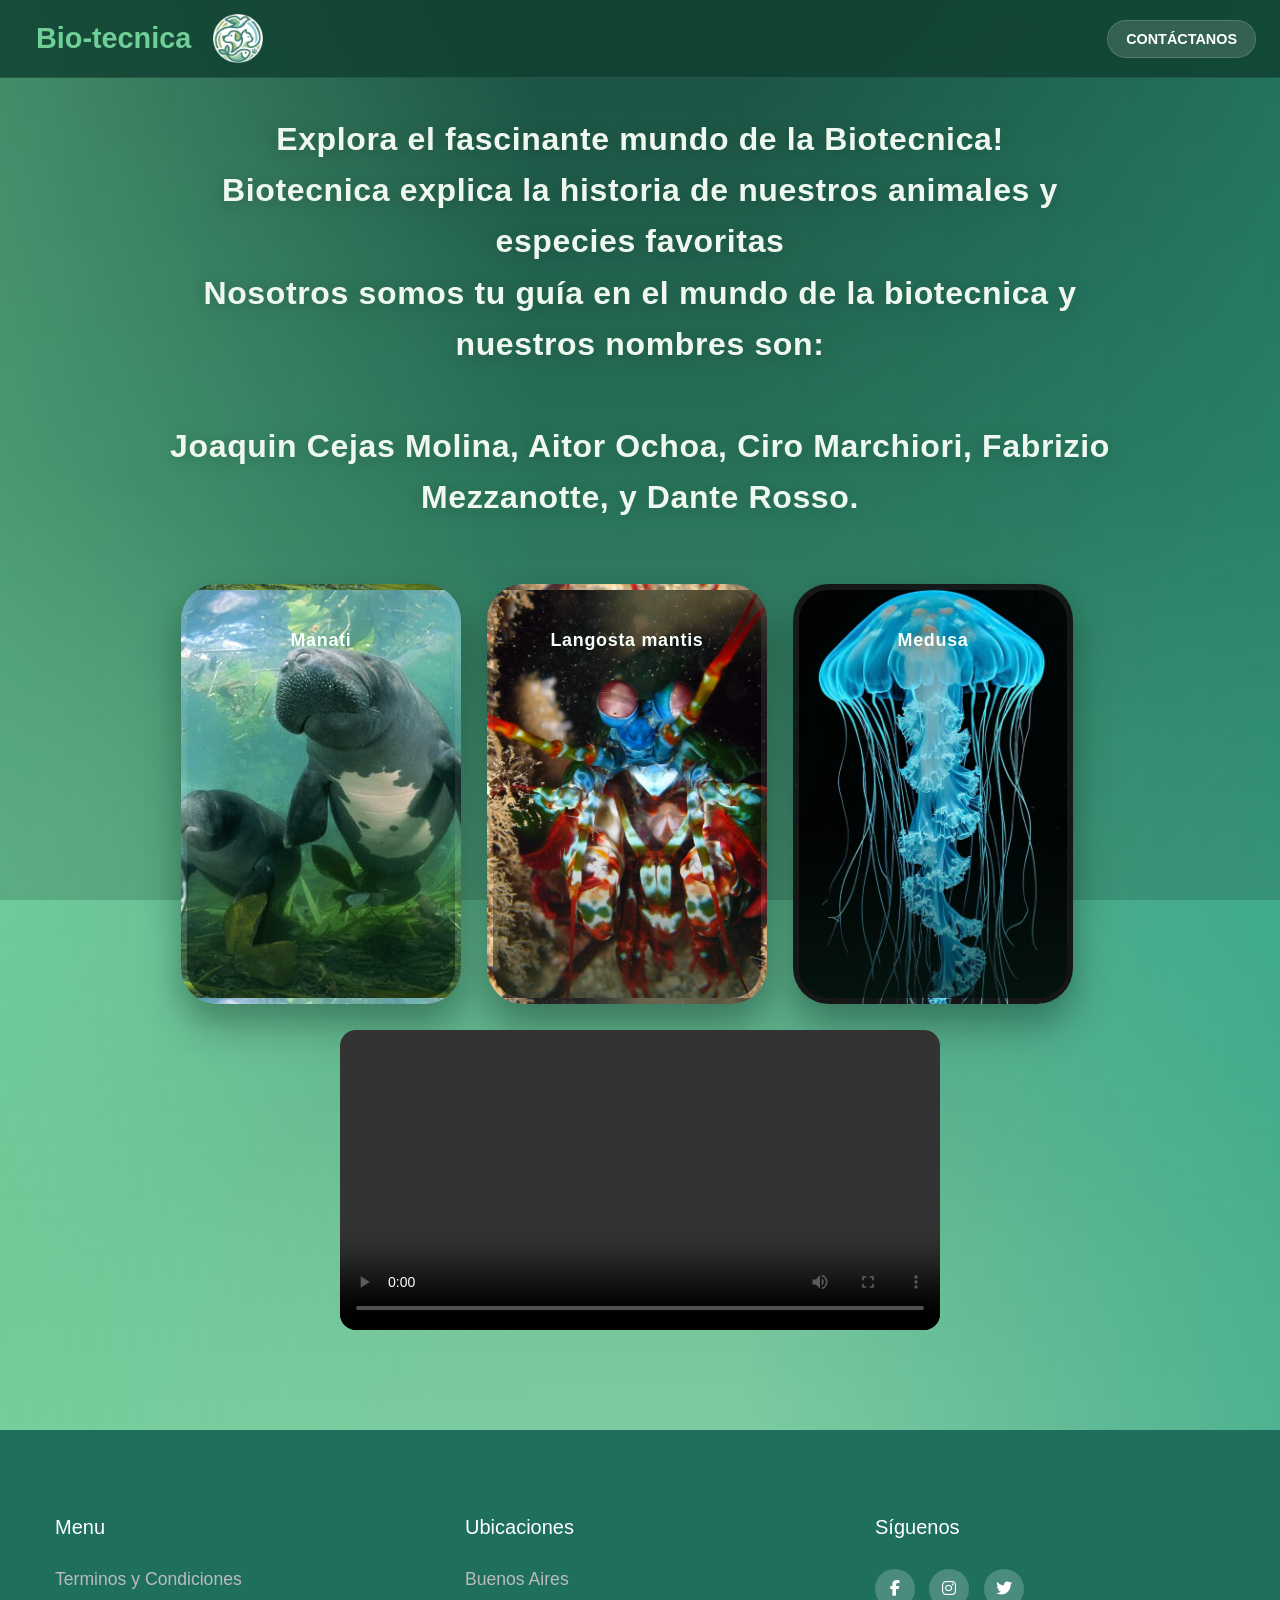
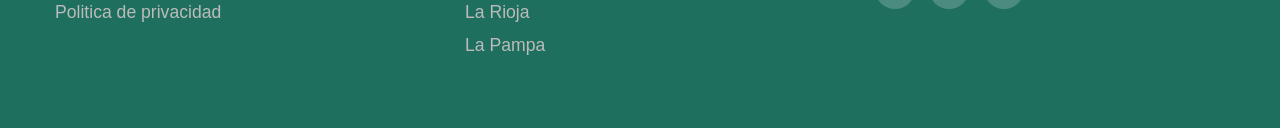
<file: pagina2.html>
<!DOCTYPE html>
<html lang="en">

<head>
    <!-- Enlace al archivo de estilos CSS principal -->
    <link rel="stylesheet" href="style.css">
    <!-- Enlace al archivo de estilos CSS principal -->
    <link rel="stylesheet" href="https://cdnjs.cloudflare.com/ajax/libs/font-awesome/6.2.1/css/all.min.css">
    <!-- Configuración de caracteres y vista en dispositivos móviles -->
    <meta charset="UTF-8">
    <meta name="viewport" content="width=device-width, initial-scale=1.0">
    <title>BIO-TECNICA</title>
</head>

<body>
    <!-- barra de navegación superior -->
    <nav id="NAVEGACION">
        <div class="Logo">
            <a id="INICIO" href="index.html" target="_parent">Bio-tecnica</a>
            <img src="isotiporeal.png" alt="Isotipo">
        </div> <!-- sector del logo -->
        <div class="Menu"> <!-- sector del menú con botones -->
            <a class="boton" href="contacto.html" target="_parent">CONTÁCTANOS</a>
            
        </div>
    </nav>

    <!-- Título principal de la página -->
<h2 class="titulo">Explora el fascinante mundo de la Biotecnica! <br>
Biotecnica explica la historia de nuestros animales y especies favoritas <br>
Nosotros somos tu guía en el mundo de la biotecnica y nuestros nombres son: <br> <br>
Joaquin Cejas Molina, Aitor Ochoa, Ciro Marchiori, Fabrizio Mezzanotte, y Dante Rosso.</h2>

<div class="contenedor">
    <!-- Contenedor de las tarjetas principales -->
    <div class="caja" id="caja7"> <!-- tarjeta 1 -->
        <div class="texto-tarjeta">Manati</div>
        <p></p>
    </div>
    <div class="caja" id="caja8"> <!-- tarjeta 2 -->
        <div class="texto-tarjeta">Langosta mantis</div>
        <p></p>
    </div>
    <div class="caja" id="caja9"> <!-- tarjeta 3 -->
        <div class="texto-tarjeta">Medusa</div>
        <p></p>
    </div>
    <br>
    <video src="5 Datos curiosos sobre animales marinos.mp4" controls></video>
</div>

<footer class="footer">
        <div class="container">
            <div class="footer-row">
                
               

                <div class="footer-links">
                    <h4>Menu</h4>
                    <ul>
                        <li><a href="#">Terminos y Condiciones</a></li>
                        <li><a href="#">Politica de privacidad</a></li>
                        

                    </ul>
                </div>

                <div class="footer-links">
                    <h4>Ubicaciones</h4>
                    <ul>
                        <li><a href="#">Buenos Aires</a></li>
                        <li><a href="#">La Rioja</a></li>
                        <li><a href="#">La Pampa</a></li>
                    </ul>
                </div>

                <div class="footer-links">
                    <h4>Síguenos</h4>
                    <div class="links-sociales">
                        <a href="#"><i class="fab fa-facebook-f"></i></a>
                        <a href="#"><i class="fab fa-instagram"></i></a>
                        <a href="#"><i class="fab fa-twitter"></i></a>
                    </div>
                </div>

            </div>
        </div>
</footer>

</body>

</html>
</file>
<file: style.css>
:root {
    --color-primario: #1F6F5F;
    --color-secundario: #2fa084;
    --color-terciario: #6FCF97;
    --color-blanco: #EEEEEE;
    --texto-claro: #f1f9ed;
    --fondo-oscuro: rgba(13, 50, 38, 0.72);
}

* {
    box-sizing: border-box;
}

html {
    min-height: 100%;
}

body {
    margin: 0;
    min-height: 100vh;
    position: relative;
    font-family: 'Segoe UI', Tahoma, Geneva, Verdana, sans-serif;
    color: var(--texto-claro);
    background:
        linear-gradient(to right, rgba(111, 207, 151, 0.62), transparent 42%),
        linear-gradient(to left, rgba(47, 160, 132, 0.58), transparent 42%),
        radial-gradient(circle at left center, rgba(111, 207, 151, 0.46), transparent 26%),
        radial-gradient(circle at right center, rgba(47, 160, 132, 0.44), transparent 26%),
        linear-gradient(180deg, rgba(26, 84, 70, 0.98), rgba(39, 128, 99, 0.96) 28%, rgba(90, 184, 136, 0.86) 72%, rgba(111, 207, 151, 0.78));
    background-blend-mode: normal, normal, screen, screen, normal, normal;
}

body::before {
    content: '';
    position: fixed;
    inset: 0;
    background: rgba(10, 33, 24, 0.18);
    pointer-events: none;
    z-index: 1;
}

/* ===================== NAVEGACIÓN ===================== */
#NAVEGACION {
    display: flex;
    justify-content: space-between;
    align-items: center;
    gap: 14px;
    padding: 14px 24px;
    background: rgba(16, 65, 50, 0.84);
    backdrop-filter: blur(10px);
    position: sticky;
    top: 0;
    z-index: 10;
    border-bottom: 1px solid rgba(255, 255, 255, 0.08);
    flex-wrap: wrap; /* permite que se envuelva en pantallas chicas */
}

.Logo {
    display: flex;
    align-items: center;
    gap: 10px;
    justify-content: center;
}

.Logo img {
    max-width: 50px;
    height: auto;
}

.Logo h1 {
    margin: 0;
    font-size: 2rem;
    letter-spacing: 0.06em;
    color: #c4f2d0;
}

#INICIO {
    padding: 8px 12px;
    color: var(--color-terciario);
    text-decoration: none;
    text-transform: initial;
    border-radius: 15px;
    font-weight: bold;
    font-size: clamp(1.2rem, 4vw, 1.8rem); /* tamaño adaptable */
}

.Menu {
    display: flex;
    gap: 14px;
    flex-wrap: wrap;
    justify-content: center;
}

/* ===================== BOTONES ===================== */
.boton {
    padding: 10px 18px;
    border-radius: 999px;
    background: rgba(255, 255, 255, 0.14);
    border: 1px solid rgba(255, 255, 255, 0.16);
    color: #ffffff;
    text-decoration: none;
    text-transform: uppercase;
    font-weight: 600;
    font-size: clamp(0.75rem, 2.5vw, 0.9rem);
    transition: transform 0.2s ease, background 0.2s ease;
    white-space: nowrap;
}

.boton:hover {
    background: rgba(255, 255, 255, 0.22);
    transform: translateY(-2px);
}

.boton2 {
    padding: 10px;
    background-color: var(--color-secundario);
    color: #ffffff;
    text-decoration: none;
    text-transform: uppercase;
    border-radius: 15px;
}

/* ===================== TÍTULO ===================== */
.titulo {
    position: relative;
    z-index: 2;
    max-width: 980px;
    margin: 36px auto 0;
    padding: 0 20px;
    text-align: center;
    font-size: clamp(1rem, 2.8vw, 2rem); /* escala según pantalla */
    line-height: 1.6;
    letter-spacing: 0.02em;
    color: #eff8ee;
    text-shadow: 0 2px 18px rgba(0, 0, 0, 0.22);
}

.titulo br {
    display: block;
    margin: 0.45rem 0;
}

/* ===================== TARJETAS / CAJAS ===================== */
.contenedor {
    padding: 60px 20px 40px; /* reducido para pantallas chicas */
    display: flex;
    flex-wrap: wrap;
    justify-content: center;
    gap: 26px;
    max-width: 1160px;
    margin: 0 auto;
    position: relative;
    z-index: 2;
}

.caja {
    width: clamp(240px, 80vw, 280px); /* flexible pero con mínimo y máximo */
    min-height: 420px;
    border-radius: 36px;
    overflow: hidden;
    position: relative;
    display: flex;
    flex-direction: column;
    align-items: center;
    justify-content: space-between;
    padding: 32px 18px 40px;
    background-color: rgba(255, 255, 255, 0.08);
    box-shadow: 0 24px 42px rgba(0, 0, 0, 0.24), 0 12px 26px rgba(18, 82, 61, 0.18);
    transition: transform 0.25s ease, box-shadow 0.25s ease;
    border: 6px solid rgba(255, 255, 255, 0.08);
    background-size: cover;
    background-position: center;
    gap: 20px;
}

.caja:hover {
    transform: translateY(-10px);
    box-shadow: 0 34px 68px rgba(0, 0, 0, 0.28), 0 16px 42px rgba(18, 95, 70, 0.26);
}

.texto-tarjeta {
    z-index: 1;
    color: #f6fffa;
    text-align: center;
    font-size: clamp(1rem, 3vw, 1.12rem);
    font-weight: 800;
    letter-spacing: 0.04em;
    padding-top: 8px;
    text-shadow: 0 1px 14px rgba(0, 0, 0, 0.18);
    margin-bottom: 0;
}

.caja::after {
    content: '';
    position: absolute;
    inset: 0;
    background: linear-gradient(0deg, rgba(6, 28, 21, 0.65), rgba(6, 28, 21, 0) 42%);
}

.caja a {
    position: relative;
    z-index: 1;
    margin-bottom: 32px;
    padding: 14px 26px;
    border-radius: 999px;
    background: rgba(39, 117, 83, 0.96);
    color: #ffffff;
    text-decoration: none;
    font-weight: 700;
    transition: background 0.2s ease, transform 0.2s ease;
}

.caja a:hover {
    background: rgba(111, 207, 151, 0.96);
    transform: translateY(-2px);
}

/* Imágenes de fondo de las cajas */
#caja1  { background-image: url('tarjetaterrestre.png'); }
#caja2  { background-image: url('tarjetamarina.png'); }
#caja3  { background-image: url('tarjetaprehistorica.png'); }
#caja4  { background-image: url('jaguares.jpg'); }
#caja5  { background-image: url('gacela.jpg'); }
#caja6  { background-image: url('ardilla.jpg'); }
#caja7  { background-image: url('manatee.jpg'); }
#caja8  { background-image: url('langostamantis.webp'); }
#caja9  { background-image: url('medusa.jpg'); }
#caja10 { background-image: url('carnotaurus.jpg'); }
#caja11 { background-image: url('microraptor1.webp'); }
#caja12 { background-image: url('baryonyx.jpg'); }

/* ===================== VIDEO ===================== */
video {
    width: 100%;
    max-width: 600px;
    height: auto;
    border-radius: 16px;
}

/* ===================== PÁRRAFOS ===================== */
p {
    text-align: center;
    max-width: 900px;
    margin: 24px auto 0;
    padding: 0 20px;
    color: #ffffff;
    font-size: clamp(0.9rem, 2.5vw, 1rem);
}

/* ===================== CONTACTO ===================== */
#MAIN_DEVELOPERS {
    margin: 20px 20px 0;
    font-size: clamp(1.4rem, 5vw, 2rem);
    color: var(--color-blanco);
    font-weight: bolder;
    position: relative;
    z-index: 2;
}

.presentacion {
    display: flex;
    flex-wrap: wrap;          /* se envuelve en pantallas chicas */
    align-items: center;
    margin: 2.5% 5% 0;
    gap: 24px;
    position: relative;
    z-index: 2;
}

.presentacion img {
    border-radius: 100%;
    width: clamp(120px, 30vw, 200px); /* imagen escala con la pantalla */
    height: clamp(120px, 30vw, 200px);
    object-fit: cover;
}

.informacion {
    flex: 1;
    min-width: 200px;
}

.informacion h2 {
    font-size: clamp(1rem, 3.5vw, 1.4rem);
    margin-bottom: 10px;
}

.informacion ul {
    padding-left: 20px;
}

.informacion ul li {
    margin-bottom: 8px;
    font-size: clamp(0.85rem, 2.5vw, 1rem);
    word-break: break-word; /* evita overflow de emails/teléfonos */
}

.GITHUB {
    text-decoration: none;
    color: var(--color-terciario);
}

/* ===================== FOOTER ===================== */
.footer {
    background-color: var(--color-primario);
    padding: 60px 20px;
    position: relative;
    z-index: 2;
    margin-top: 60px;
}

.container {
    max-width: 1200px;
    margin: 0 auto;
}

.footer-row {
    display: flex;
    flex-wrap: wrap;           /* se adapta a pantallas chicas */
    justify-content: space-around;
    gap: 30px;
}

.footer-links {
    width: auto;
    min-width: 140px;
    flex: 1 1 140px;
    padding: 0 15px;
}

.footer-links h4 {
    font-size: clamp(1rem, 3vw, 1.25rem);
    color: #ffffff;
    margin-bottom: 20px;
    font-weight: 500;
    display: inline-block;
    padding-bottom: 10px;
}

.footer-links ul {
    padding: 0;
    list-style: none;
    margin: 0;
}

.footer-links ul li {
    margin-bottom: 12px;
}

.footer-links ul li a {
    font-size: clamp(0.9rem, 2.5vw, 1.1rem);
    color: #bbbbbb;
    display: block;
    text-decoration: none;
    transition: color 0.2s ease;
}

.footer-links ul li a:hover {
    color: var(--color-terciario);
}

.links-sociales a {
    display: inline-block;
    height: 40px;
    width: 40px;
    background-color: rgba(255, 255, 255, 0.2);
    margin: 0 10px 10px 0;
    text-align: center;
    line-height: 40px;
    border-radius: 50%;
    color: #ffffff;
    transition: all 0.3s ease;
}

.links-sociales a:hover {
    background-color: var(--color-terciario);
    color: var(--color-primario);
}

/* ===================== MEDIA QUERIES ===================== */

/* Tablets (hasta 860px) */
@media (max-width: 860px) {
    .caja {
        width: 100%;
        max-width: 380px;
    }

    .contenedor {
        padding-top: 40px;
    }
}

/* Celulares (hasta 600px) */
@media (max-width: 600px) {
    #NAVEGACION {
        flex-direction: column;
        align-items: center;
        padding: 12px 16px;
        gap: 10px;
    }

    .Menu {
        justify-content: center;
        width: 100%;
    }

    .presentacion {
        flex-direction: column;
        align-items: center;
        text-align: center;
        margin: 20px 16px 0;
    }

    .presentacion img {
        width: 140px;
        height: 140px;
    }

    .informacion ul {
        padding-left: 0;
        list-style: none;
    }

    .footer-row {
        flex-direction: column;
        align-items: center;
        text-align: center;
    }

    .footer-links {
        width: 100%;
        padding: 0;
    }

    .links-sociales {
        display: flex;
        justify-content: center;
        flex-wrap: wrap;
    }

    .contenedor {
        padding: 30px 16px 40px;
    }
}

/* Pantallas muy chicas (hasta 380px) */
@media (max-width: 380px) {
    #INICIO {
        font-size: 1.1rem;
    }

    .titulo {
        font-size: 0.95rem;
    }
}
</file>
